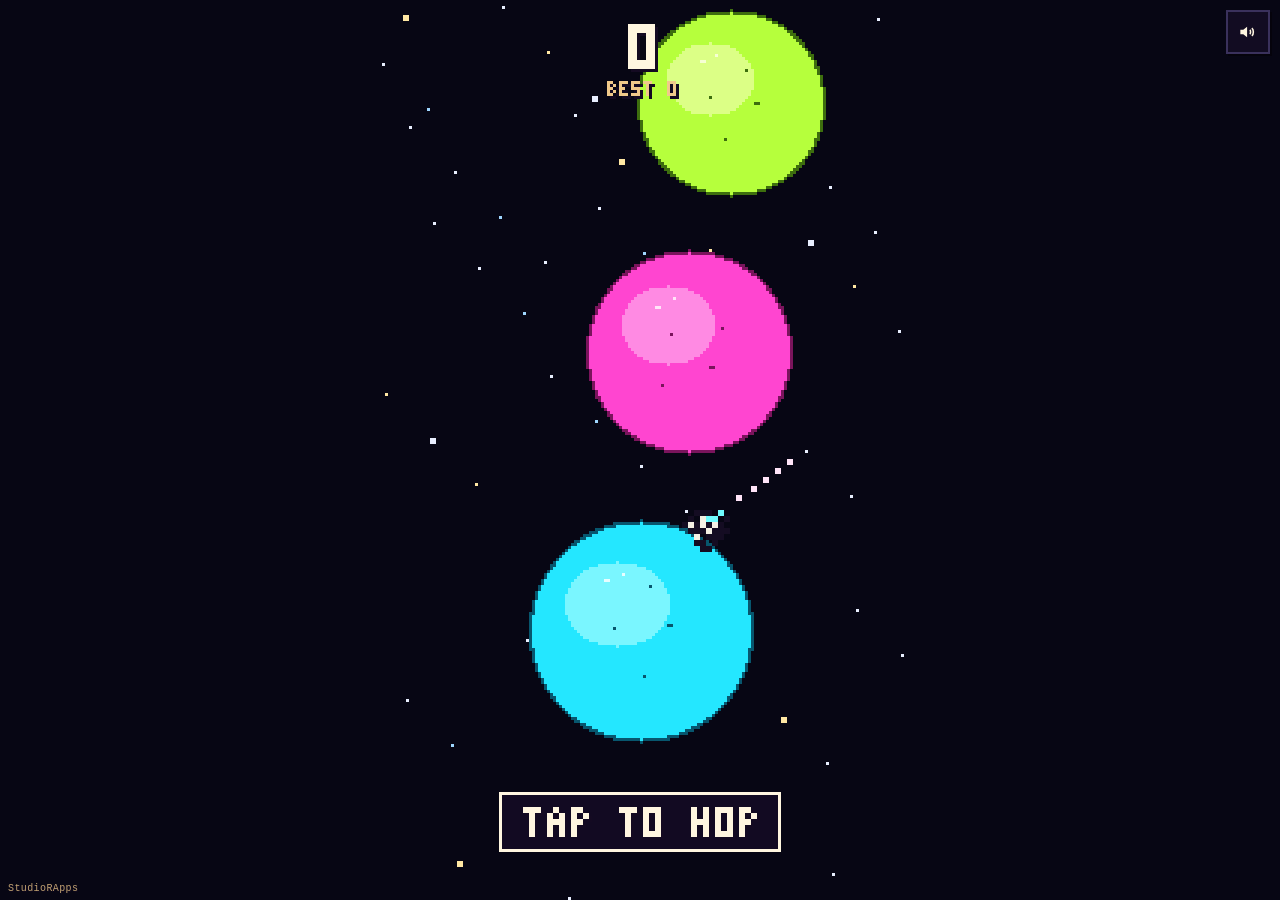
<file: index.html>
<!DOCTYPE html>
<html lang="en">
  <head>
    <meta charset="UTF-8" />
    <meta name="viewport" content="width=device-width, initial-scale=1.0" />
    <title>Orbit Hop</title>
    <style>
      html,
      body {
        margin: 0;
        background: #070614;
      }
    </style>
    <link
      rel="icon"
      href="data:image/svg+xml,%3Csvg xmlns='http://www.w3.org/2000/svg' viewBox='0 0 16 16'%3E%3Crect width='16' height='16' fill='%23070614'/%3E%3Ccircle cx='8' cy='11' r='4' fill='%2324e7ff'/%3E%3Ccircle cx='6.6' cy='9.6' r='1.1' fill='%23e7fdff'/%3E%3Crect x='7' y='3' width='2' height='2' fill='%23f4f0e4'/%3E%3Crect x='7' y='2' width='2' height='1' fill='%236ffbff'/%3E%3C/svg%3E"
    />
    <script>
      const target = new URL("./docs/", window.location.href);
      target.search = window.location.search;
      target.hash = window.location.hash;
      window.location.replace(target);
    </script>
  </head>
  <body>
    <noscript>
      <p><a href="./docs/">Play Orbit Hop</a></p>
    </noscript>
  </body>
</html>
</file>
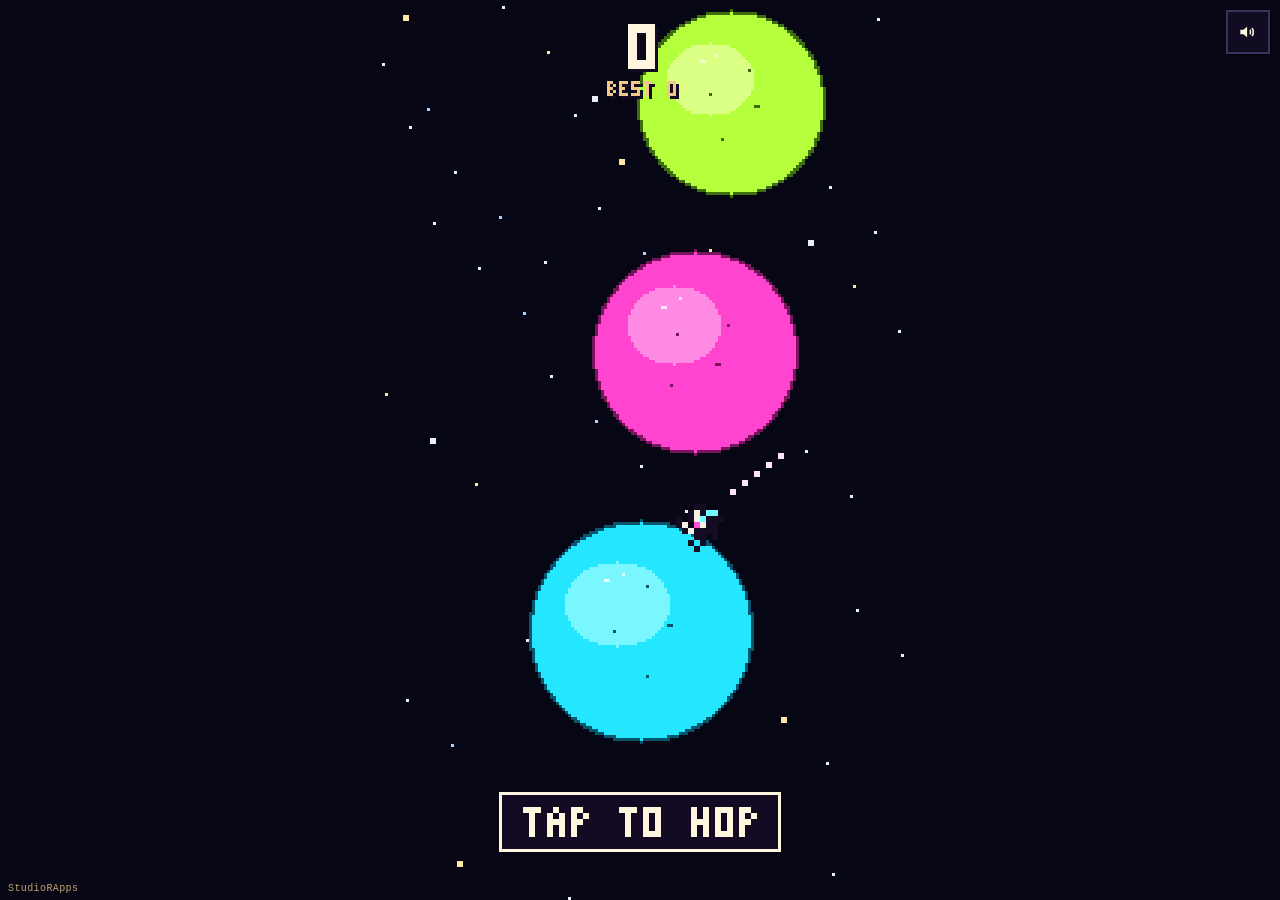
<file: docs/index.html>
<!DOCTYPE html>
<html lang="en">
  <head>
    <meta charset="UTF-8" />
    <meta
      name="viewport"
      content="width=device-width, initial-scale=1, maximum-scale=1, user-scalable=no, viewport-fit=cover"
    />
    <meta name="theme-color" content="#070614" />
    <meta
      name="description"
      content="Orbit Hop — a one-tap pixel game. Ride a spinning neon planet and hop to the next before you drift off."
    />
    <meta name="apple-mobile-web-app-capable" content="yes" />
    <meta name="mobile-web-app-capable" content="yes" />
    <title>Orbit Hop</title>
    <link
      rel="icon"
      href="data:image/svg+xml,%3Csvg xmlns='http://www.w3.org/2000/svg' viewBox='0 0 16 16'%3E%3Crect width='16' height='16' fill='%23070614'/%3E%3Ccircle cx='8' cy='11' r='4' fill='%2324e7ff'/%3E%3Ccircle cx='6.6' cy='9.6' r='1.1' fill='%23e7fdff'/%3E%3Crect x='7' y='3' width='2' height='2' fill='%23f4f0e4'/%3E%3Crect x='7' y='2' width='2' height='1' fill='%236ffbff'/%3E%3C/svg%3E"
    />
    <link rel="stylesheet" href="./styles.css" />
  </head>
  <body>
    <div id="stage">
      <canvas
        id="gameCanvas"
        width="180"
        height="320"
        role="img"
        aria-label="Orbit Hop. A tiny astronaut rides a spinning neon planet. Tap, click, or press space to hop."
      ></canvas>
    </div>
    <button id="mute" type="button" aria-pressed="false" aria-label="Mute sound" title="Mute sound">
      <svg viewBox="0 0 16 16" width="18" height="18" aria-hidden="true">
        <path fill="currentColor" d="M1.2 6h2.6l3.4-2.6v9.2L3.8 10H1.2z" />
        <path class="wave" fill="none" stroke="currentColor" stroke-width="1.4" d="M9.6 6.1c.9.7.9 2.9 0 3.8" />
        <path class="wave" fill="none" stroke="currentColor" stroke-width="1.4" d="M11.4 4.6c1.8 1.3 1.8 5.5 0 6.8" />
        <path class="slash" fill="none" stroke="currentColor" stroke-width="1.4" d="M9.4 5.2l5 5.6" />
      </svg>
    </button>
    <p class="credit">StudioRApps</p>
    <p id="status" class="sr-only" aria-live="polite">Tap to hop.</p>
    <noscript>
      <p class="noscript">Orbit Hop needs JavaScript to play.</p>
    </noscript>
    <script src="./game.js"></script>
  </body>
</html>
</file>
<file: docs/styles.css>
:root {
  color-scheme: dark;
  --sky: #070614;
  --ink: #fff6e0;
}

* {
  box-sizing: border-box;
  -webkit-tap-highlight-color: transparent;
}

html,
body {
  margin: 0;
  width: 100%;
  height: 100%;
  overflow: hidden;
  position: fixed;
  inset: 0;
  background: var(--sky);
  color: var(--ink);
  font-family: ui-monospace, "Courier New", monospace;
  touch-action: none;
  overscroll-behavior: none;
  user-select: none;
  -webkit-user-select: none;
  -webkit-touch-callout: none;
}

#stage {
  position: fixed;
  inset: 0;
  display: grid;
  place-items: center;
  padding:
    env(safe-area-inset-top, 0px)
    env(safe-area-inset-right, 0px)
    env(safe-area-inset-bottom, 0px)
    env(safe-area-inset-left, 0px);
  background: var(--sky);
  touch-action: none;
  overflow: hidden;
}

#gameCanvas {
  display: block;
  image-rendering: pixelated;
  image-rendering: crisp-edges;
  touch-action: none;
  background: var(--sky);
}

#mute {
  position: fixed;
  z-index: 3;
  top: calc(10px + env(safe-area-inset-top, 0px));
  right: calc(10px + env(safe-area-inset-right, 0px));
  width: 44px;
  height: 44px;
  display: grid;
  place-items: center;
  margin: 0;
  padding: 0;
  border: 2px solid #3a315c;
  border-radius: 0;
  background: #120c22;
  color: var(--ink);
  box-shadow: 2px 2px 0 #05030c;
  cursor: pointer;
  touch-action: manipulation;
}

#mute:focus {
  outline: none;
}

#mute:focus-visible {
  outline: 2px solid #fff6e0;
  outline-offset: 2px;
}

#mute .slash {
  display: none;
}

#mute.is-muted .wave {
  display: none;
}

#mute.is-muted .slash {
  display: block;
}

.credit {
  position: fixed;
  z-index: 2;
  left: calc(8px + env(safe-area-inset-left, 0px));
  bottom: calc(6px + env(safe-area-inset-bottom, 0px));
  margin: 0;
  font-size: 10px;
  letter-spacing: 0.04em;
  color: #f0c98a;
  text-shadow: 1px 1px 0 #140a22;
  opacity: 0.8;
  pointer-events: none;
}

.sr-only {
  position: absolute;
  width: 1px;
  height: 1px;
  padding: 0;
  margin: -1px;
  overflow: hidden;
  clip: rect(0, 0, 0, 0);
  white-space: nowrap;
  border: 0;
}

.noscript {
  position: fixed;
  inset: 0;
  z-index: 4;
  display: grid;
  place-items: center;
  margin: 0;
  padding: 1rem;
  text-align: center;
  background: var(--sky);
}
</file>
